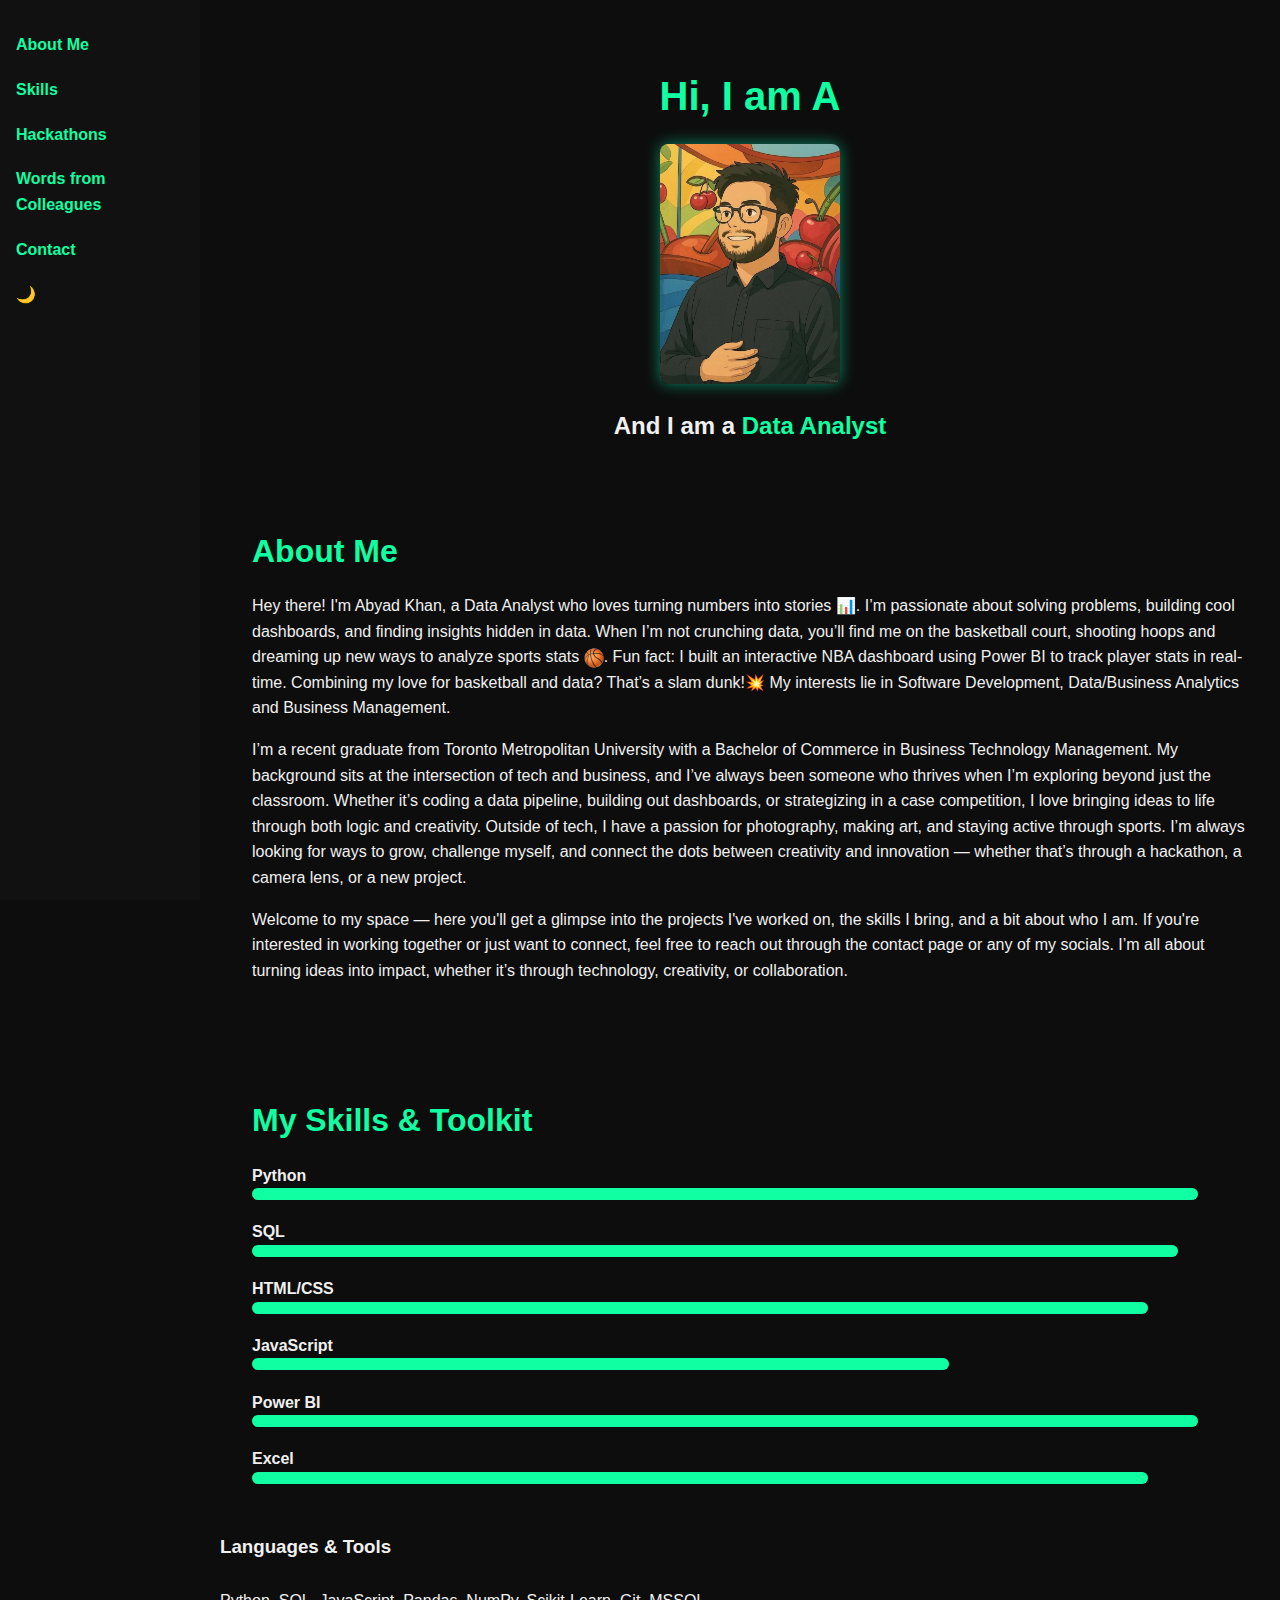
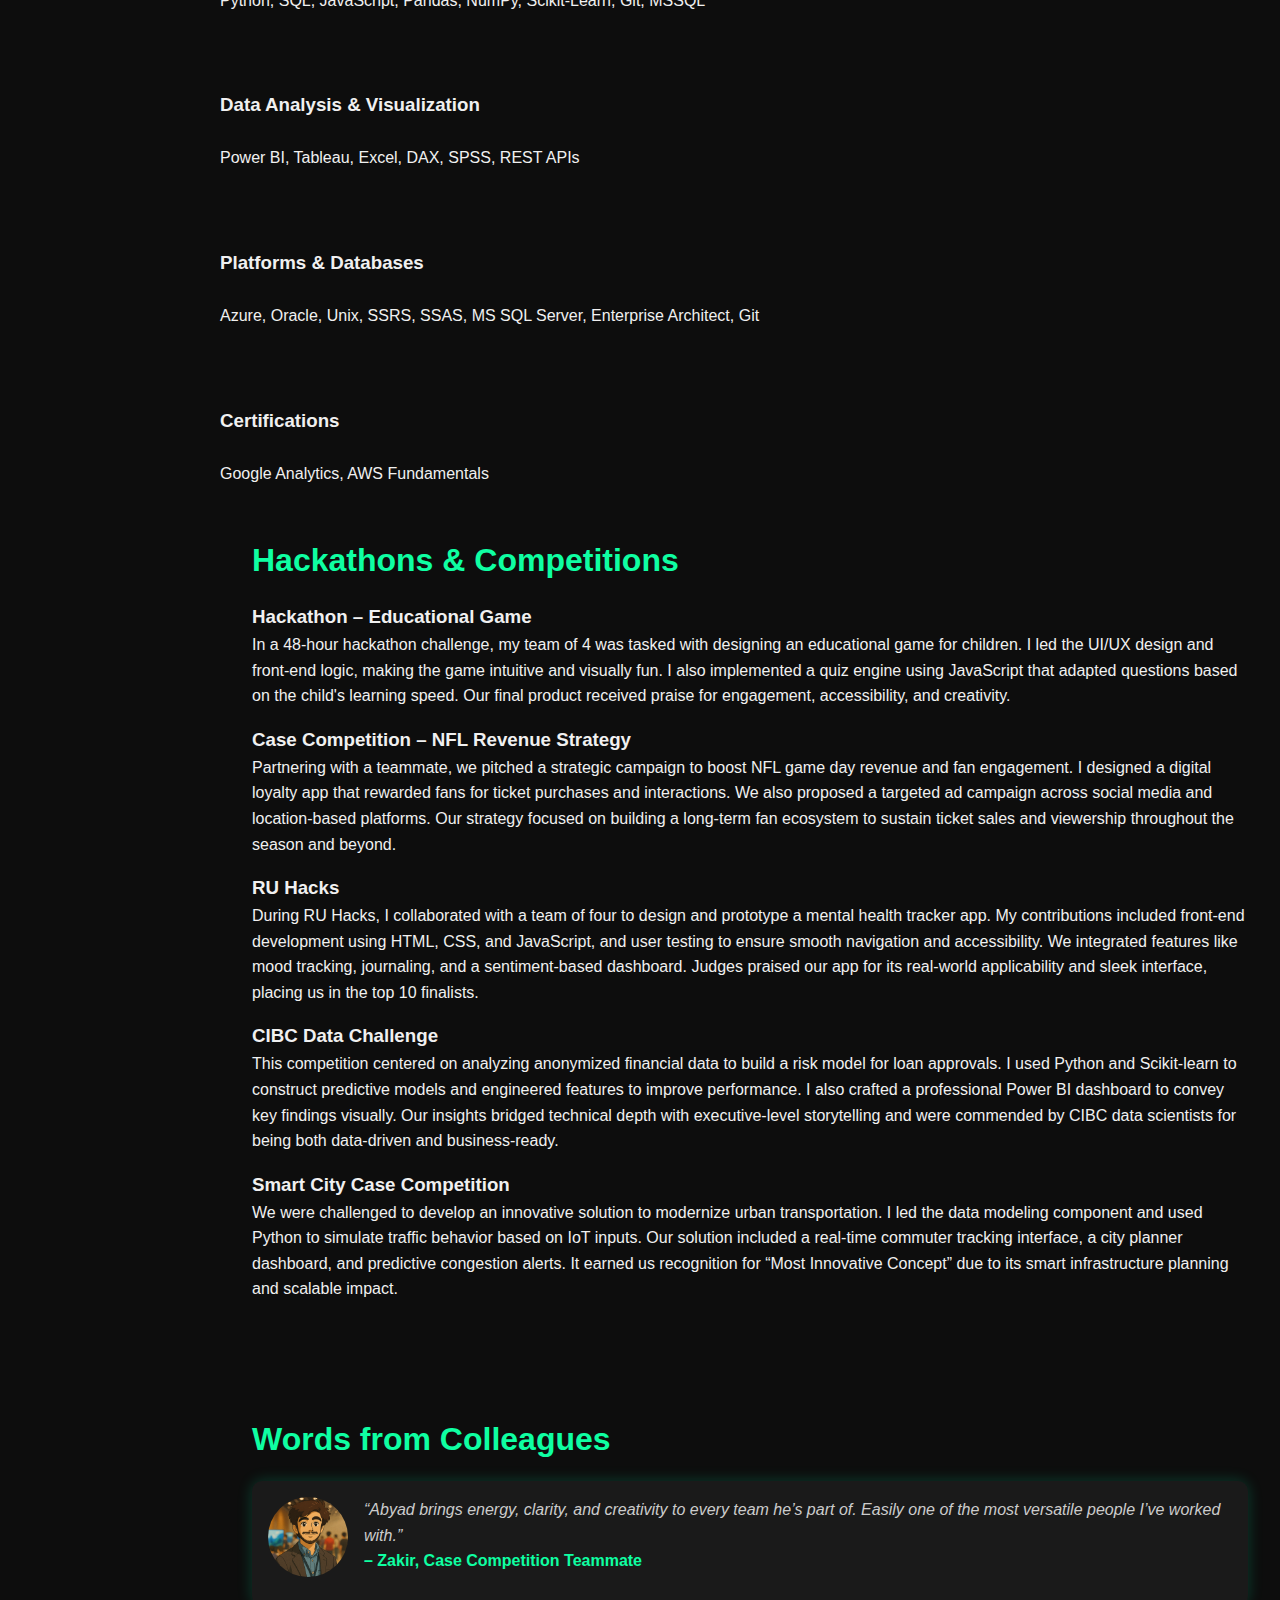
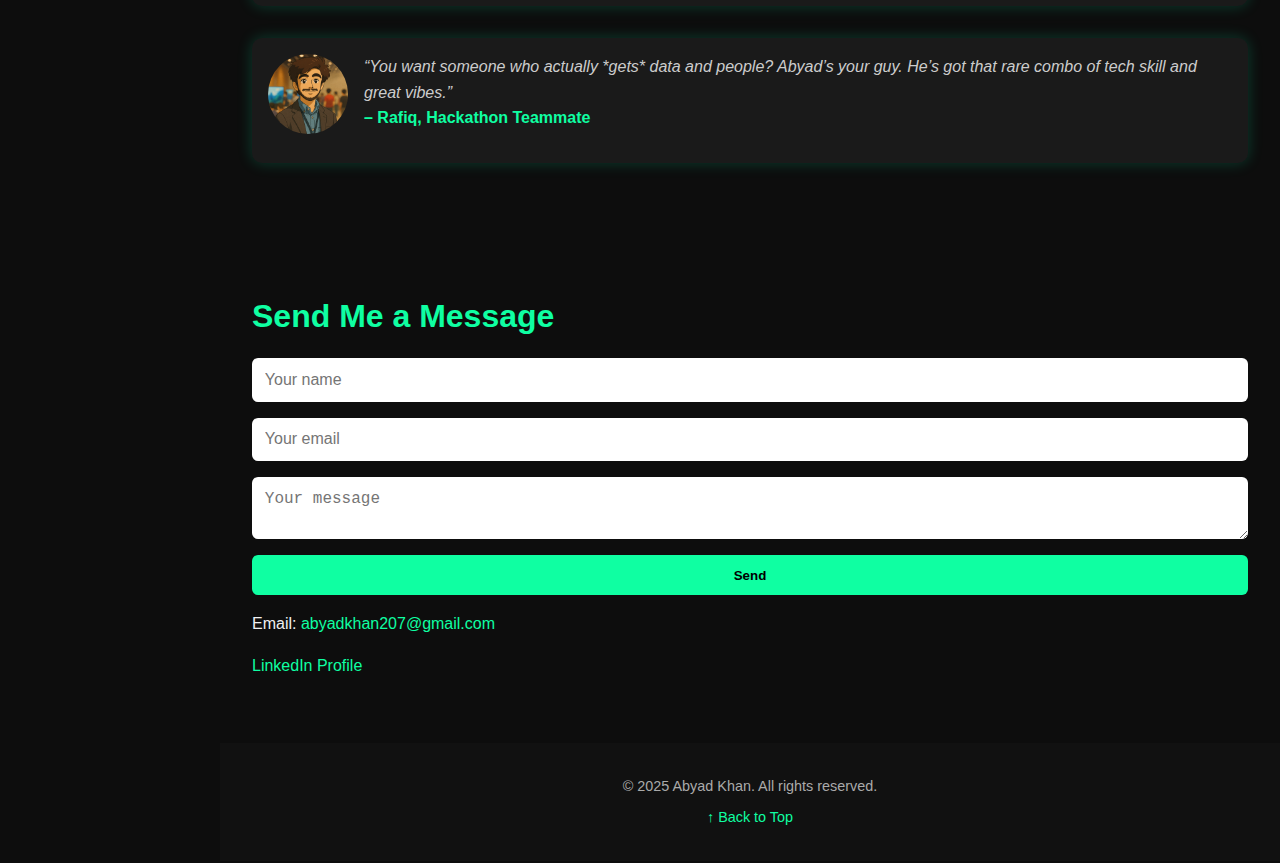
<file: index.html>
<!DOCTYPE html>
<html lang="en">
<head>
  <meta charset="UTF-8" />
  <meta name="viewport" content="width=device-width, initial-scale=1.0"/>
  <title>Abyad Khan | Data Analyst Portfolio</title>
  <link rel="stylesheet" href="style.css" />
  <script defer src="script.js"></script>
</head>
<body>
  <nav class="sidebar">
    <ul>
      <li><a href="#about">About Me</a></li>
      <li><a href="#skills">Skills</a></li>
      <li><a href="#hackathons">Hackathons</a></li>
      <li><a href="#testimonials">Words from Colleagues</a></li>
      <li><a href="#contact">Contact</a></li>
      <li><button id="darkToggle">🌙</button></li>
    </ul>
  </nav>

  <header class="hero" id="hero">
    <h1 class="typewriter">Hi, I am Abyad Khan</h1>
    <img src="images/IMG_5158 (1).JPG" alt="Abyad Khan" />
    <h2>And I am a <span class="highlight">Data Analyst</span></h2>
  </header>

 <section id="about" class="section">
  <h2>About Me</h2>
  <p>
    Hey there! I'm Abyad Khan, a Data Analyst who loves turning numbers into stories 📊. I’m passionate about solving problems, building cool dashboards, and finding insights hidden in data. When I’m not crunching data, you’ll find me on the basketball court, shooting hoops and dreaming up new ways to analyze sports stats 
    <span style="position: relative; display: inline-block;">
      <img src="images/basketball.png" alt="Basketball" style="width: 20px; vertical-align: middle; cursor: pointer;">
      <span style="display: none; position: absolute; background-color: #222; color: #fff; padding: 8px 12px; border-radius: 6px; bottom: 125%; left: 50%; transform: translateX(-50%); white-space: nowrap; font-size: 13px; z-index: 99;" class="fun-fact">
        Fun Fact: James Harden is my favorite basketball player 🧔‍♂️🏀
      </span>
    </span>.
    Fun fact: I built an interactive NBA dashboard using Power BI to track player stats in real-time. Combining my love for basketball and data? That’s a slam dunk!💥 My interests lie in Software Development, Data/Business Analytics and Business Management.
  </p>

  <p>I’m a recent graduate from Toronto Metropolitan University with a Bachelor of Commerce in Business Technology Management. My background sits at the intersection of tech and business, and I’ve always been someone who thrives when I’m exploring beyond just the classroom. Whether it’s coding a data pipeline, building out dashboards, or strategizing in a case competition, I love bringing ideas to life through both logic and creativity. Outside of tech, I have a passion for photography, making art, and staying active through sports. I’m always looking for ways to grow, challenge myself, and connect the dots between creativity and innovation — whether that’s through a hackathon, a camera lens, or a new project.</p>

  <p>Welcome to my space — here you'll get a glimpse into the projects I've worked on, the skills I bring, and a bit about who I am. If you're interested in working together or just want to connect, feel free to reach out through the contact page or any of my socials. I’m all about turning ideas into impact, whether it’s through technology, creativity, or collaboration.</p>
</section>


  <section id="skills" class="section">
    <h2>My Skills & Toolkit</h2>
    <div class="skills-grid">
      <div class="skill">
        <label>Python</label>
        <div class="bar neon" style="width: 95%"></div>
      </div>
      <div class="skill">
        <label>SQL</label>
        <div class="bar neon" style="width: 93%"></div>
      </div>
      <div class="skill">
        <label>HTML/CSS</label>
        <div class="bar neon" style="width: 90%"></div>
      </div>
      <div class="skill">
        <label>JavaScript</label>
        <div class="bar neon" style="width: 70%"></div>
      </div>
      <div class="skill">
        <label>Power BI</label>
        <div class="bar neon" style="width: 95%"></div>
      </div>
      <div class="skill">
        <label>Excel</label>
        <div class="bar neon" style="width: 90%"></div>
      </div>
    </div>
  </section>

   <section id="skills" class="skills-section">
  <div class="container">
    <div class="skills-content">
      <div class="skills-image">
      </div>
      <div class="skills-text">
        <h3>Languages & Tools</h3>
      <br>
        <p>Python, SQL, JavaScript, Pandas, NumPy, Scikit-Learn, Git, MSSQL</p>
      <br>
        <br>
        <br>
        <h3>Data Analysis & Visualization</h3>
      <br>
        <p>Power BI, Tableau, Excel, DAX, SPSS, REST APIs</p>
      <br>
        <br>
        <br>
        <h3>Platforms & Databases</h3>
      <br>
        <p>Azure, Oracle, Unix, SSRS, SSAS, MS SQL Server, Enterprise Architect, Git</p>
      <br>
        <br>
        <br>
        <h3>Certifications</h3>
      <br>
        <p>Google Analytics, AWS Fundamentals</p>
      </div>
    </div>
  </div>
</section>

  <section id="hackathons" class="section">
  <h2 class="section-title">Hackathons & Competitions</h2>

  <div class="competition">
    <h3>Hackathon – Educational Game</h3>
    <p>
      In a 48-hour hackathon challenge, my team of 4 was tasked with designing an educational game for children.
      I led the UI/UX design and front-end logic, making the game intuitive and visually fun. I also implemented a
      quiz engine using JavaScript that adapted questions based on the child's learning speed. Our final product
      received praise for engagement, accessibility, and creativity.
    </p>
  </div>

  <div class="competition">
    <h3>Case Competition – NFL Revenue Strategy</h3>
    <p>
      Partnering with a teammate, we pitched a strategic campaign to boost NFL game day revenue and fan engagement.
      I designed a digital loyalty app that rewarded fans for ticket purchases and interactions. We also proposed a
      targeted ad campaign across social media and location-based platforms. Our strategy focused on building a long-term
      fan ecosystem to sustain ticket sales and viewership throughout the season and beyond.
    </p>
  </div>

  <div class="competition">
    <h3>RU Hacks</h3>
    <p>
      During RU Hacks, I collaborated with a team of four to design and prototype a mental health tracker app.
      My contributions included front-end development using HTML, CSS, and JavaScript, and user testing to ensure
      smooth navigation and accessibility. We integrated features like mood tracking, journaling, and a sentiment-based
      dashboard. Judges praised our app for its real-world applicability and sleek interface, placing us in the top 10 finalists.
    </p>
  </div>

  <div class="competition">
    <h3>CIBC Data Challenge</h3>
    <p>
      This competition centered on analyzing anonymized financial data to build a risk model for loan approvals.
      I used Python and Scikit-learn to construct predictive models and engineered features to improve performance.
      I also crafted a professional Power BI dashboard to convey key findings visually. Our insights bridged technical depth
      with executive-level storytelling and were commended by CIBC data scientists for being both data-driven and business-ready.
    </p>
  </div>

  <div class="competition">
    <h3>Smart City Case Competition</h3>
    <p>
      We were challenged to develop an innovative solution to modernize urban transportation.
      I led the data modeling component and used Python to simulate traffic behavior based on IoT inputs.
      Our solution included a real-time commuter tracking interface, a city planner dashboard, and predictive congestion alerts.
      It earned us recognition for “Most Innovative Concept” due to its smart infrastructure planning and scalable impact.
    </p>
  </div>
</section>

  <section id="testimonials" class="section">
    <h2>Words from Colleagues</h2>
    <div class="testimonial">
      <img src="images/ChatGPT Image Apr 16, 2025, 10_13_58 PM.png" />
      <blockquote>“Abyad brings energy, clarity, and creativity to every team he’s part of. Easily one of the most versatile people I’ve worked with.”</blockquote>
      <p>– Zakir, Case Competition Teammate</p>
    </div>
     <div class="testimonial">
      <img src="images/ChatGPT Image Apr 16, 2025, 10_13_58 PM.png" />
      <blockquote>“You want someone who actually *gets* data and people? Abyad’s your guy. He’s got that rare combo of tech skill and great vibes.”</blockquote>
      <p>– Rafiq, Hackathon Teammate</p>
    </div>
    <!-- Add more testimonials with Ghibli-style images if desired -->
  </section>

  <section id="contact" class="section">
    <h2>Send Me a Message</h2>
    <form>
      <input type="text" placeholder="Your name" required />
      <input type="email" placeholder="Your email" required />
      <textarea placeholder="Your message"></textarea>
      <button type="submit">Send</button>
    </form>
    <p>Email: <a href="mailto:abyadkhan207@gmail.com">abyadkhan207@gmail.com</a></p>
    <p><a href="https://www.linkedin.com/in/abyadkhan" target="_blank">LinkedIn Profile</a></p>
  </section>

  <footer>
    <p>&copy; 2025 Abyad Khan. All rights reserved.</p>
    <a href="#hero" class="top-btn">↑ Back to Top</a>
  </footer>

<script>
  const basketball = document.querySelector('img[alt="Basketball"]');
  const tooltip = document.querySelector('.fun-fact');

  basketball.addEventListener('mouseenter', () => {
    tooltip.style.display = 'block';
  });

  basketball.addEventListener('mouseleave', () => {
    tooltip.style.display = 'none';
  });
</script>
</body>
</html>
</file>
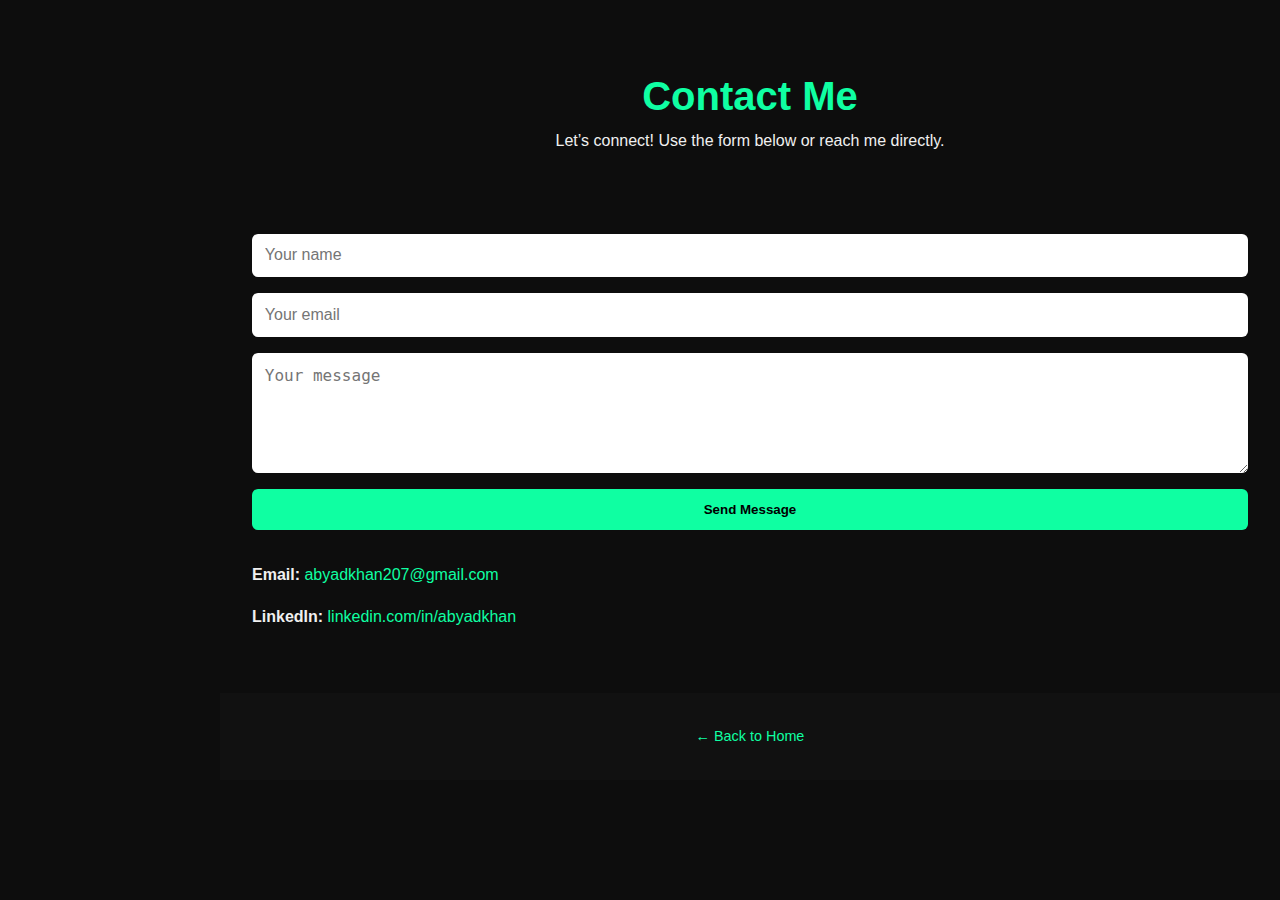
<file: contact.html>
<!DOCTYPE html>
<html lang="en">
<head>
  <meta charset="UTF-8" />
  <meta name="viewport" content="width=device-width, initial-scale=1.0"/>
  <title>Contact | Abyad Khan</title>
  <link rel="stylesheet" href="style.css" />
  <script defer src="script.js"></script>
</head>
<body>
  <header class="hero">
    <h1>Contact Me</h1>
    <p>Let’s connect! Use the form below or reach me directly.</p>
  </header>

  <section class="section" id="contact">
    <form action="#" method="POST">
      <input type="text" placeholder="Your name" required />
      <input type="email" placeholder="Your email" required />
      <textarea placeholder="Your message" rows="5" required></textarea>
      <button type="submit">Send Message</button>
    </form>

    <div class="contact-details">
      <p><strong>Email:</strong> <a href="mailto:abyadkhan207@gmail.com">abyadkhan207@gmail.com</a></p>
      <p><strong>LinkedIn:</strong> <a href="https://www.linkedin.com/in/abyadkhan" target="_blank">linkedin.com/in/abyadkhan</a></p>
    </div>
  </section>

  <footer>
    <p><a href="index.html">← Back to Home</a></p>
  </footer>
</body>
</html>
</file>
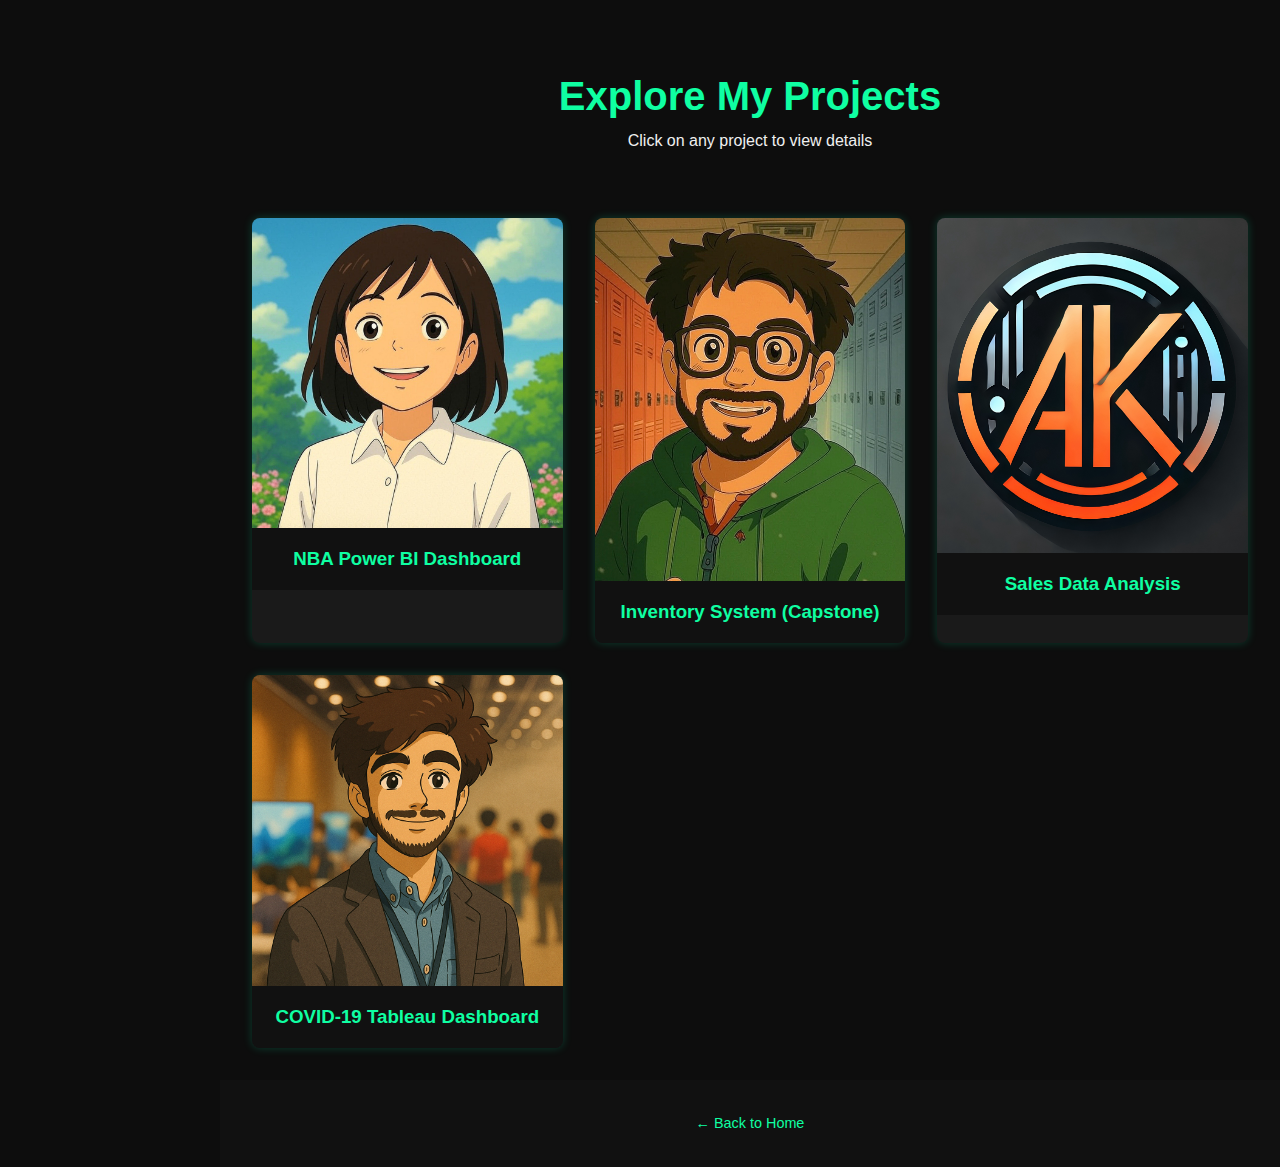
<file: projects.html>
<!DOCTYPE html>
<html lang="en">
<head>
  <meta charset="UTF-8" />
  <meta name="viewport" content="width=device-width, initial-scale=1.0"/>
  <title>Projects | Abyad Khan</title>
  <link rel="stylesheet" href="style.css" />
  <script defer src="script.js"></script>
</head>
<body>
  <header class="hero">
    <h1>Explore My Projects</h1>
    <p>Click on any project to view details</p>
  </header>

  <section class="project-grid">
    <!-- Project 1 -->
    <div class="project-card" data-modal="modal1">
      <img src="images/IMG_5569.jpeg" alt="NBA Dashboard" />
      <h3>NBA Power BI Dashboard</h3>
    </div>

    <!-- Project 2 -->
    <div class="project-card" data-modal="modal2">
      <img src="images/IMG_5568.jpeg" alt="Inventory System" />
      <h3>Inventory System (Capstone)</h3>
    </div>

    <!-- Project 3 -->
    <div class="project-card" data-modal="modal3">
      <img src="images/quality_restoration_20250417020108177.png" alt="Sales Data in Python" />
      <h3>Sales Data Analysis</h3>
    </div>

    <!-- Project 4 -->
    <div class="project-card" data-modal="modal4">
      <img src="images/ChatGPT Image Apr 16, 2025, 10_13_58 PM.png" alt="COVID-19 Dashboard" />
      <h3>COVID-19 Tableau Dashboard</h3>
    </div>
  </section>

  <!-- Modals -->
  <div class="modal" id="modal1">
    <div class="modal-content">
      <span class="close">&times;</span>
      <h2>NBA Power BI Dashboard</h2>
      <p>Built an interactive Power BI dashboard to visualize real-time NBA data using DAX and REST APIs. Processed 10M+ records, custom KPIs, and performance trends. Enabled stakeholders to monitor player stats, game impact, and make real-time decisions.</p>
    </div>
  </div>

  <div class="modal" id="modal2">
    <div class="modal-content">
      <span class="close">&times;</span>
      <h2>Inventory System (Capstone)</h2>
      <p>Led a team of 4 to create a custom inventory system using SQL, Azure, and UML. Reduced tracking errors by 30%, increased reporting speed, and delivered real-time stock analytics with stakeholder-focused UX.</p>
    </div>
  </div>

  <div class="modal" id="modal3">
    <div class="modal-content">
      <span class="close">&times;</span>
      <h2>Sales Data in Python</h2>
      <p>Analyzed thousands of rows of retail sales using Pandas and Matplotlib. Found seasonal trends and created visual reporting tools for executives. Provided actionable recommendations to optimize product pricing and marketing.</p>
    </div>
  </div>

  <div class="modal" id="modal4">
    <div class="modal-content">
      <span class="close">&times;</span>
      <h2>COVID-19 Tableau Dashboard</h2>
      <p>Built a real-time Tableau dashboard combining data from public health sources. Visualized case counts, vaccinations, and geographic spread. Designed for public and medical stakeholders with interactive filters and storytelling.</p>
    </div>
  </div>

  <footer>
    <p><a href="index.html">← Back to Home</a></p>
  </footer>
</body>
</html>
</file>
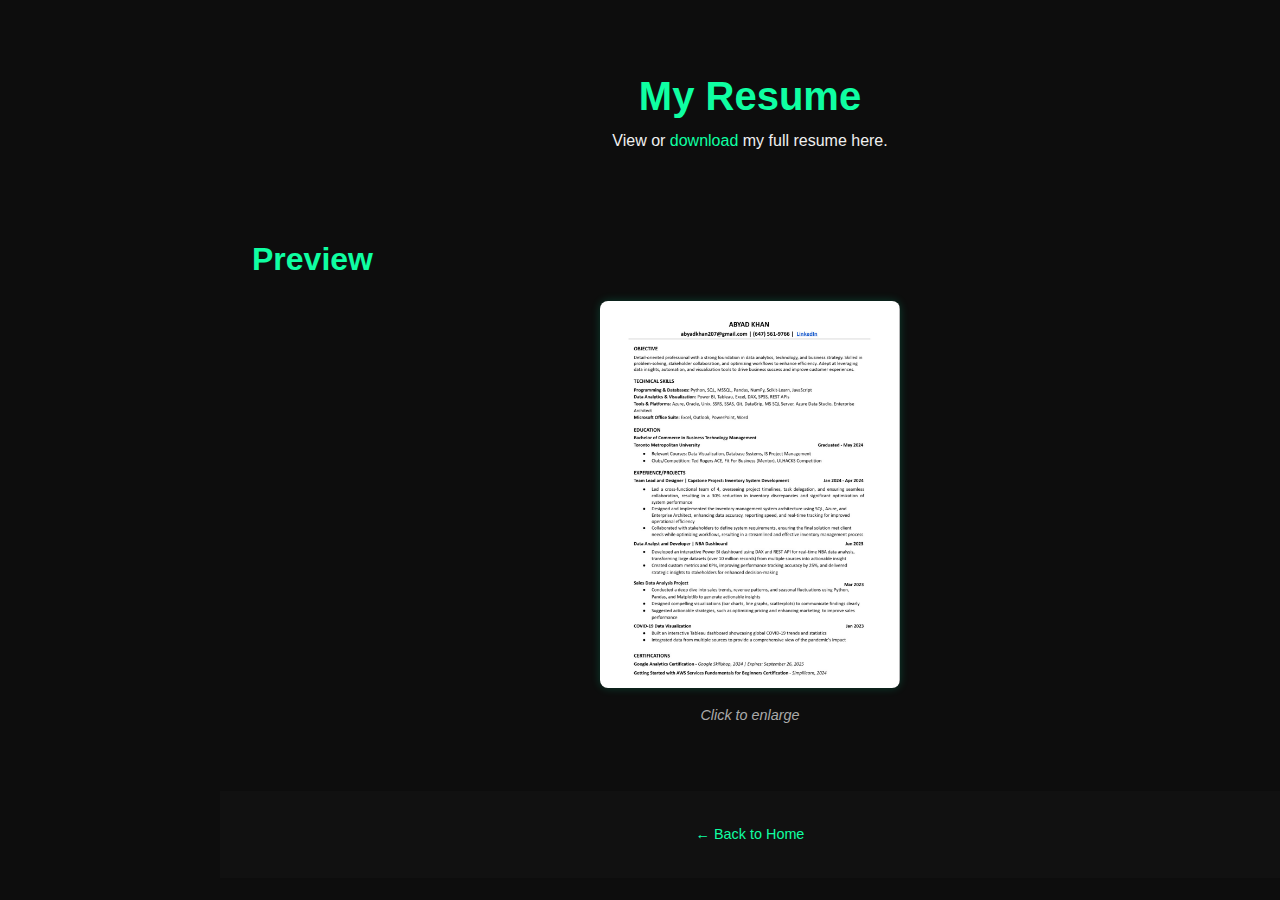
<file: resume.html>
<!DOCTYPE html>
<html lang="en">
<head>
  <meta charset="UTF-8" />
  <meta name="viewport" content="width=device-width, initial-scale=1.0"/>
  <title>Resume | Abyad Khan</title>
  <link rel="stylesheet" href="style.css" />
  <script defer src="script.js"></script>
</head>
<body>
  <header class="hero">
    <h1>My Resume</h1>
    <p>View or <a href="Abyad Khan Resume.pdf" target="_blank">download</a> my full resume here.</p>
  </header>

  <section class="section">
    <h2>Preview</h2>
    <div class="resume-preview" id="resumePopupTrigger">
      <img src="images/IMG_5516.jpeg" alt="Resume Preview" />
      <p><em>Click to enlarge</em></p>
    </div>
  </section>

  <!-- Resume Modal -->
  <div class="modal" id="resumeModal">
    <div class="modal-content">
      <span class="close">&times;</span>
      <img src="images/IMG_5516.jpeg" alt="Full Resume" style="width: 100%; height: auto;" />
    </div>
  </div>

  <footer>
    <p><a href="index.html">← Back to Home</a></p>
  </footer>
</body>
</html>
</file>
<file: style.css>
/* Base reset */
* {
  margin: 0;
  padding: 0;
  box-sizing: border-box;
}

/* Global styles */
body {
  font-family: 'Segoe UI', sans-serif;
  line-height: 1.6;
  background-color: #0d0d0d;
  color: #f0f0f0;
  padding-left: 220px;
  scroll-behavior: smooth;
  transition: background-color 0.4s ease;
}

a {
  color: #0fffa2;
  text-decoration: none;
}
a:hover {
  text-decoration: underline;
}

/* Sidebar Navigation */
.sidebar {
  position: fixed;
  top: 0;
  left: 0;
  height: 100%;
  width: 200px;
  background: #111;
  padding: 2rem 1rem;
  display: flex;
  flex-direction: column;
  align-items: flex-start;
  z-index: 999;
}
.sidebar ul {
  list-style: none;
  width: 100%;
}
.sidebar ul li {
  margin-bottom: 1.2rem;
}
.sidebar ul li a, .sidebar ul li button {
  color: #0fffa2;
  font-weight: bold;
  font-size: 1rem;
  background: none;
  border: none;
  cursor: pointer;
}

/* Hero Section */
.hero {
  text-align: center;
  padding: 4rem 1rem 2rem;
}
.hero h1 {
  font-size: 2.5rem;
  color: #0fffa2;
}
.hero img {
  width: 180px;
  height: auto;
  margin: 1rem 0;
  border-radius: 8px;
  box-shadow: 0 0 15px rgba(0,255,180,0.5);
}
.hero h2 .highlight {
  color: #0fffa2;
}

/* Sections */
.section {
  padding: 3rem 2rem;
}
.section h2 {
  margin-bottom: 1rem;
  font-size: 2rem;
  color: #0fffa2;
}
.section p {
  margin-bottom: 1rem;
  font-size: 1rem;
}

/* Skills Grid */
.skills-grid {
  display: flex;
  flex-direction: column;
  gap: 1.2rem;
}
.skill label {
  font-weight: bold;
  margin-bottom: 0.4rem;
}
.bar {
  height: 12px;
  background: #333;
  border-radius: 6px;
  position: relative;
}
.bar.neon::after {
  content: '';
  position: absolute;
  left: 0;
  top: 0;
  height: 12px;
  border-radius: 6px;
  background: #0fffa2;
  width: 100%;
}

/* Testimonials */
.testimonial {
  margin-bottom: 2rem;
  background: #1a1a1a;
  padding: 1rem;
  border-radius: 10px;
  box-shadow: 0 0 15px rgba(0,255,180,0.2);
}
.testimonial img {
  width: 80px;
  height: 80px;
  border-radius: 50%;
  float: left;
  margin-right: 1rem;
}
.testimonial blockquote {
  font-style: italic;
  color: #ccc;
}
.testimonial p {
  font-weight: bold;
  color: #0fffa2;
}

/* Contact */
form {
  display: flex;
  flex-direction: column;
  gap: 1rem;
  margin-bottom: 1rem;
}
form input, form textarea {
  padding: 0.8rem;
  border: none;
  border-radius: 6px;
  font-size: 1rem;
}
form button {
  background: #0fffa2;
  color: #000;
  border: none;
  padding: 0.8rem;
  font-weight: bold;
  cursor: pointer;
  border-radius: 6px;
}
form button:hover {
  background: #0cd499;
}

/* Footer */
footer {
  text-align: center;
  padding: 2rem 1rem;
  background: #111;
  color: #aaa;
  font-size: 0.9rem;
}
footer .top-btn {
  display: block;
  margin-top: 0.5rem;
  color: #0fffa2;
}

/* Dark Mode Toggle */
body.dark {
  background-color: #fefefe;
  color: #222;
}
body.dark .sidebar {
  background: #eee;
}
body.dark .sidebar ul li a,
body.dark .sidebar ul li button {
  color: #007e66;
}
body.dark .hero h1,
body.dark .section h2,
body.dark .testimonial p {
  color: #007e66;
}
body.dark .bar.neon::after {
  background: #00cc99;
}

/* === Project Grid & Modal === */
.project-grid {
  display: grid;
  grid-template-columns: repeat(auto-fit, minmax(260px, 1fr));
  gap: 2rem;
  padding: 2rem;
}

.project-card {
  background: #1a1a1a;
  border-radius: 8px;
  overflow: hidden;
  cursor: pointer;
  box-shadow: 0 0 10px rgba(0,255,180,0.2);
  transition: transform 0.3s ease;
}
.project-card:hover {
  transform: scale(1.03);
}
.project-card img {
  width: 100%;
  height: auto;
  display: block;
}
.project-card h3 {
  text-align: center;
  padding: 1rem;
  color: #0fffa2;
  background: #111;
}

/* Modals */
.modal {
  display: none;
  position: fixed;
  z-index: 999;
  left: 0;
  top: 0;
  width: 100%;
  height: 100%;
  overflow: auto;
  background-color: rgba(0,0,0,0.7);
}
.modal-content {
  background-color: #1a1a1a;
  margin: 10% auto;
  padding: 2rem;
  border: 1px solid #0fffa2;
  width: 80%;
  max-width: 600px;
  color: #f0f0f0;
  border-radius: 8px;
  box-shadow: 0 0 20px rgba(0,255,180,0.3);
}
.close {
  color: #0fffa2;
  float: right;
  font-size: 28px;
  font-weight: bold;
  cursor: pointer;
}
.close:hover {
  color: #fff;
}

.resume-preview {
  text-align: center;
  cursor: pointer;
}
.resume-preview img {
  max-width: 300px;
  border-radius: 8px;
  box-shadow: 0 0 10px rgba(0,255,180,0.2);
  transition: transform 0.3s ease;
}
.resume-preview img:hover {
  transform: scale(1.05);
}
.resume-preview p {
  margin-top: 0.5rem;
  font-size: 0.9rem;
  color: #aaa;
}

.contact-details {
  margin-top: 2rem;
  font-size: 1rem;
}
.contact-details a {
  color: #0fffa2;
}
</file>
